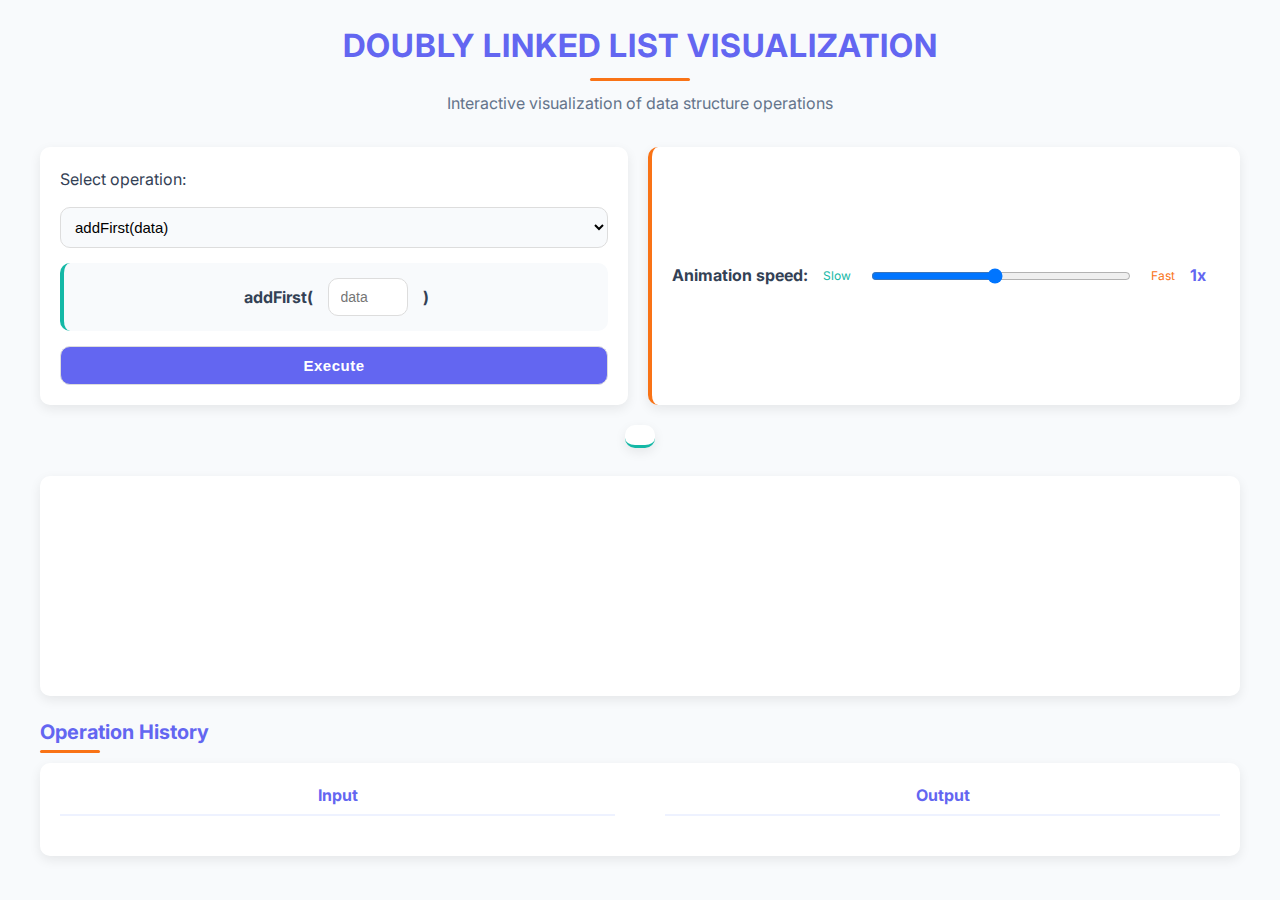
<file: index.html>
<!DOCTYPE html>
<html lang="en">
<head>
  <meta charset="UTF-8">
  <meta name="viewport" content="width=device-width, initial-scale=1.0">
  <link rel="preconnect" href="https://fonts.googleapis.com">
  <link rel="preconnect" href="https://fonts.gstatic.com" crossorigin>
  <link href="https://fonts.googleapis.com/css2?family=Inter:wght@400;500;600;700&display=swap" rel="stylesheet">
  <link rel="stylesheet" href="style.css">
  <title>Doubly Linked List Visualization</title>
</head>
<body>

<h1>Doubly Linked List Visualization</h1>
<p class="subtitle">Interactive visualization of data structure operations</p>

<div class="controls-container">
  <div class="dll-methods-container">
    <label for="dll-methods">Select operation:</label>
    <select id="dll-methods">
      <option value="addFirst">addFirst(data)</option>
      <option value="addLast">addLast(data)</option>
      <option value="insertAt">insertAt(index, data)</option>
      <option value="removeFirst">removeFirst()</option>
      <option value="removeLast">removeLast()</option>
      <option value="removeAt">removeAt(index)</option>
      <option value="remove">remove(data)</option>
      <option value="get">get(index)</option>
      <option value="find">find(data)</option>
      <option value="contains">contains(data)</option>
      <option value="isEmpty">isEmpty()</option>
      <option value="size">size()</option>
    </select>
    
    <div class="selected-method">
      <!-- Content will be added dynamically -->
    </div>
    
    <button id="run-function">Execute</button>
  </div>  

  <div class="animation-control">
    <label for="animation-speed">Animation speed:</label>
    <span class="speed-label slow">Slow</span>
    <input type="range" id="animation-speed" min="0.1" max="2" step="0.1" value="1">
    <span class="speed-label fast">Fast</span>
    <span id="speed-value">1x</span>
  </div>
</div>

<div id="messages">
  <p id="actionText"></p>
</div>

<div id="notification-container">
  <!-- Notifications will be added here dynamically -->
</div>

<div class="visualization-container">
  <div class="main-container">
    <div id="dll-container">
      <!-- Content will be added dynamically -->
    </div>
  </div>

  <div class="function-history-container">
    <h2>Operation History</h2>
    <div class="function-history">
      <div class="input-functions">
        <h3>Input</h3>
        <div class="functions">
          <!-- Content will be added dynamically -->
        </div>
      </div>
      <div class="outputs">
        <h3>Output</h3>
        <div class="output-of-functions">
          <!-- Content will be added dynamically -->
        </div>
      </div>
    </div>
  </div>
</div>

<script src="main.js"></script>
</body>
</html>
</file>
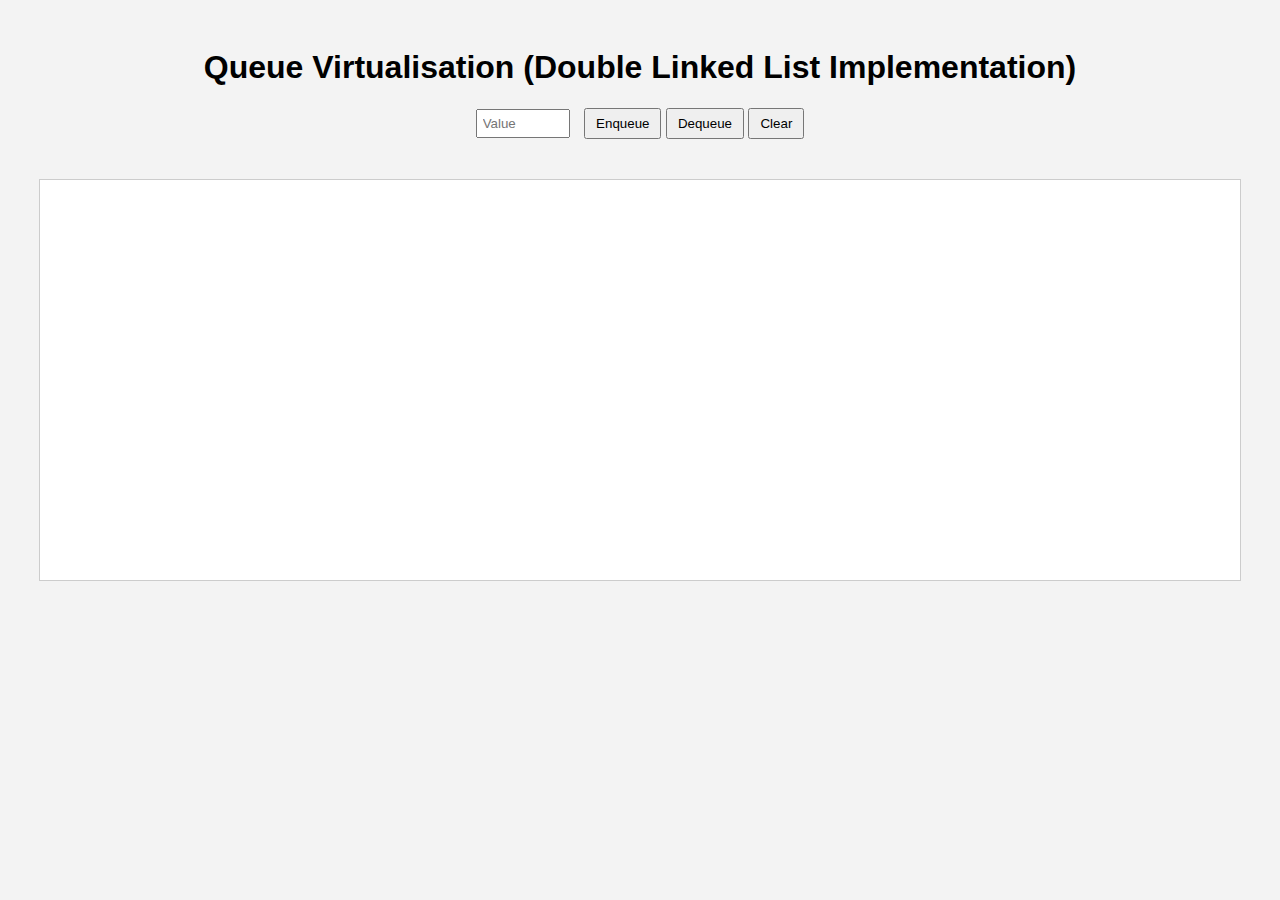
<file: visual.html>
<!DOCTYPE html>
<html lang="en">
<head>
  <meta charset="UTF-8">
  <title>Queue Virtualisation (Double Linked List Implementation)</title>
  <style>
    body {
      font-family: sans-serif;
      background-color: #f3f3f3;
      text-align: center;
      padding: 20px;
    }

    canvas {
      background: white;
      border: 1px solid #ccc;
      margin-top: 20px;
    }

    #controls {
      margin-bottom: 20px;
    }

    input {
      padding: 5px;
      width: 80px;
      margin-right: 10px;
    }

    button {
      padding: 6px 10px;
    }

    #messages {
      margin-top: 20px;
      font-size: 16px;
      font-weight: bold;
    }
  </style>
</head>
<body>

<h1>Queue Virtualisation (Double Linked List Implementation)</h1>

<div id="controls">
  <input type="text" id="valueInput" placeholder="Value">
  <button onclick="enqueue()">Enqueue</button>
  <button onclick="dequeue()">Dequeue</button>
  <button onclick="clearQueue()">Clear</button>
</div>

<div id="messages">
  <p id="actionText"></p>
</div>

<canvas id="queueCanvas" width="1200" height="400"></canvas>

<script>
  const canvas = document.getElementById("queueCanvas");
  const ctx = canvas.getContext("2d");

  const nodeWidth = 60;
  const nodeHeight = 40;
  const spacing = 30;
  const rowHeight = 100;
  const maxPerRow = 12;

  let queue = [];
  const actionText = document.getElementById("actionText");

  class VisualNode {
    constructor(value, targetX, targetY) {
      this.value = value;
      this.x = 0;
      this.y = 0;
      this.targetX = targetX;
      this.targetY = targetY;
      this.speed = 10;
    }

    updatePosition() {
      this.x += (this.targetX - this.x) / this.speed;
      this.y += (this.targetY - this.y) / this.speed;
    }

    isNearTarget() {
      return Math.abs(this.x - this.targetX) < 1 && Math.abs(this.y - this.targetY) < 1;
    }
  }

  function getCoordinates(index) {
    const row = Math.floor(index / maxPerRow);
    const col = index % maxPerRow;
    const x = 50 + col * (nodeWidth + spacing);
    const y = 80 + row * rowHeight;
    return { x, y };
  }

  function drawArrow(fromX, fromY, toX, toY, reverse = false, color = "#000") {
    const headLength = 10;
    const angle = Math.atan2(toY - fromY, toX - fromX);
    ctx.beginPath();
    ctx.moveTo(fromX, fromY);
    ctx.lineTo(toX, toY);
    ctx.strokeStyle = color;
    ctx.stroke();

    ctx.beginPath();
    ctx.moveTo(toX, toY);
    ctx.lineTo(
      toX - headLength * Math.cos(angle - Math.PI / 6),
      toY - headLength * Math.sin(angle - Math.PI / 6)
    );
    ctx.lineTo(
      toX - headLength * Math.cos(angle + Math.PI / 6),
      toY - headLength * Math.sin(angle + Math.PI / 6)
    );
    ctx.lineTo(toX, toY);
    ctx.fillStyle = color;
    ctx.fill();
  }

  function drawQueue() {
    ctx.clearRect(0, 0, canvas.width, canvas.height);

    queue.forEach((node, index) => {
      node.updatePosition();

      ctx.fillStyle = "#4CAF50";
      ctx.fillRect(node.x, node.y, nodeWidth, nodeHeight);
      ctx.strokeRect(node.x, node.y, nodeWidth, nodeHeight);

      ctx.fillStyle = "#fff";
      ctx.font = "16px Arial";
      ctx.textAlign = "center";
      ctx.textBaseline = "middle";
      ctx.fillText(node.value, node.x + nodeWidth / 2, node.y + nodeHeight / 2);

      if (index < queue.length - 1) {
        const next = queue[index + 1];
        drawArrow(
          node.x + nodeWidth,
          node.y + nodeHeight / 2,
          next.x,
          next.y + nodeHeight / 2
        );
        drawArrow(
          next.x,
          next.y + nodeHeight / 2 + 10,
          node.x + nodeWidth,
          node.y + nodeHeight / 2 + 10,
          true,
          "#f00"
        );
      }
    });

    // Draw Head and Tail
    if (queue.length > 0) {
      const head = queue[0];
      const tail = queue[queue.length - 1];

      ctx.fillStyle = "#000";
      ctx.font = "16px Arial";
      ctx.fillText("Head", head.x + nodeWidth / 2, head.y - 30);
      drawArrow(head.x + nodeWidth / 2, head.y - 25, head.x + nodeWidth / 2, head.y, false, "#007BFF");

      ctx.fillText("Tail", tail.x + nodeWidth / 2, tail.y + nodeHeight + 30);
      drawArrow(tail.x + nodeWidth / 2, tail.y + nodeHeight + 25, tail.x + nodeWidth / 2, tail.y + nodeHeight, false, "#FF8800");
    }

    // Continue animating if nodes are still moving
    let animating = queue.some(node => !node.isNearTarget());
    if (animating) {
      requestAnimationFrame(drawQueue);
    }
  }

  function enqueue() {
    const input = document.getElementById("valueInput");
    const value = input.value.trim();
    if (value === "") return alert("Enter a value");
    const index = queue.length;
    const { x, y } = getCoordinates(index);
    const newNode = new VisualNode(value, x, y);
    queue.push(newNode);
    input.value = "";

    actionText.textContent = `Enqueued Value: ${value}`;
    drawQueue();
  }

  function dequeue() {
    if (queue.length === 0) return alert("Queue is empty!");
    const removed = queue.shift();
    queue.forEach((node, index) => {
      const { x, y } = getCoordinates(index);
      node.targetX = x;
      node.targetY = y;
    });

    actionText.textContent = `Dequeued Value: ${removed.value}`;
    drawQueue();
  }

  function clearQueue() {
    queue = [];
    actionText.textContent = "Queue cleared.";
    drawQueue();
  }

  drawQueue();
</script>

</body>
</html>
</file>
<file: style.css>
/* Общие стили для body */
*{
  margin: 0;
  padding: 0;
  box-sizing: border-box;
}

:root {
  --animation-speed: 0.4s;
  --primary-color: #6366f1;
  --primary-dark: #4f46e5;
  --secondary-color: #f97316;
  --background-color: #f8fafc;
  --text-color: #334155;
  --border-radius: 10px;
  --shadow: 0 4px 12px rgba(0, 0, 0, 0.08);
  --node-gradient: linear-gradient(135deg, #6366f1, #4f46e5);
  --accent-color: #14b8a6;
}

/* Общие стили для body */
body {
  font-family: 'Inter', 'Roboto', sans-serif;
  background-color: var(--background-color);
  color: var(--text-color);
  text-align: center;
  padding: 20px;
  margin: 0;
  line-height: 1.6;
}

/* Стили для заголовков */
h1 {
  font-size: 32px;
  color: var(--primary-color);
  font-weight: bold;
  margin-bottom: 10px;
  text-transform: uppercase;
  letter-spacing: 1px;
  position: relative;
  display: inline-block;
  padding-bottom: 10px;
}

h1::after {
  content: '';
  position: absolute;
  bottom: 0;
  left: 50%;
  transform: translateX(-50%);
  width: 100px;
  height: 3px;
  background-color: var(--secondary-color);
  border-radius: 2px;
}

.subtitle {
  font-size: 16px;
  color: #64748b;
  margin-bottom: 30px;
  font-weight: 400;
}

/* Новая компоновка: контейнер для элементов управления */
.controls-container {
  display: flex;
  justify-content: space-between;
  gap: 20px;
  margin: 0 auto 20px;
  max-width: 1200px;
  flex-wrap: wrap;
}

/* Контейнер для методов */
.dll-methods-container {
  background: #fff;
  padding: 20px;
  border-radius: var(--border-radius);
  box-shadow: var(--shadow);
  text-align: left;
  flex: 1;
  min-width: 300px;
  max-width: 600px;
  display: flex;
  flex-direction: column;
  gap: 15px;
}

/* Стили для select и кнопки */
#dll-methods, #run-function {
  font-size: 15px;
  padding: 10px;
  border-radius: var(--border-radius);
  border: 1px solid #ddd;
  outline: none;
  transition: all 0.3s ease;
}

#dll-methods {
  width: 100%;
  background-color: #f8fafc;
}

#dll-methods:focus {
  border-color: var(--primary-color);
  box-shadow: 0 0 0 2px rgba(78, 121, 167, 0.2);
}

button {
  background-color: var(--primary-color);
  color: white;
  font-size: 15px;
  border: none;
  border-radius: var(--border-radius);
  cursor: pointer;
  transition: all 0.3s ease;
  padding: 12px 24px;
  font-weight: 600;
  letter-spacing: 0.5px;
  margin-top: auto;
}

button:hover {
  background-color: var(--primary-dark);
  transform: translateY(-2px);
  box-shadow: 0 5px 15px rgba(99, 102, 241, 0.25);
}

/* Стиль для выбранного метода */
.selected-method {
  background-color: #f8fafc;
  border-radius: var(--border-radius);
  padding: 15px;
  border-left: 4px solid var(--accent-color);
}

.selected-method p {
  font-size: 16px;
  font-weight: bold;
  color: var(--text-color);
  display: flex;
  align-items: center;
  flex-wrap: wrap;
  justify-content: center;
  gap: 10px;
  margin: 0;
}

input {
  padding: 10px 12px;
  font-size: 14px;
  border-radius: var(--border-radius);
  border: 1px solid #ddd;
  width: 80px;
  margin: 0 5px;
  box-sizing: border-box;
  outline: none;
  transition: all 0.3s ease;
}

input:focus {
  border-color: var(--primary-color);
  box-shadow: 0 0 0 2px rgba(78, 121, 167, 0.2);
}

/* Элемент управления скоростью анимации */
.animation-control {
  padding: 20px;
  background: white;
  border-radius: var(--border-radius);
  box-shadow: var(--shadow);
  display: flex;
  align-items: center;
  gap: 10px;
  border-left: 4px solid var(--secondary-color);
  flex: 1;
  min-width: 300px;
  max-width: 600px;
}

.animation-control label {
  font-weight: bold;
  color: var(--text-color);
  white-space: nowrap;
}

.speed-label {
  font-size: 12px;
  color: #64748b;
  margin: 0 5px;
}

.speed-label.slow {
  color: var(--accent-color);
}

.speed-label.fast {
  color: var(--secondary-color);
}

#animation-speed {
  width: 150px;
  cursor: pointer;
  flex: 1;
}

#speed-value {
  font-weight: bold;
  color: var(--primary-color);
  width: 30px;
  text-align: left;
}

/* Контейнер для сообщений */
#messages {
  margin: 20px auto;
  max-width: 1200px;
}

#actionText {
  font-size: 16px;
  color: var(--text-color);
  background-color: #fff;
  padding: 10px 15px;
  border-radius: var(--border-radius);
  box-shadow: var(--shadow);
  display: inline-block;
  border-bottom: 3px solid var(--accent-color);
}

/* Контейнер для визуализации */
.visualization-container {
  display: flex;
  flex-direction: column;
  gap: 20px;
  max-width: 1200px;
  margin: 0 auto;
}

.main-container{
  display: flex;
  justify-content: center;
  width: 100%;
}

#dll-container {
  display: flex;
  justify-content: flex-start;
  align-items: center;
  flex-wrap: nowrap;
  overflow-x: auto;
  gap: 20px;
  padding: 20px;
  transition: all 0.5s cubic-bezier(0.25, 0.1, 0.25, 1);
  min-height: 120px;
  width: 100%;
  height: 220px;
  background-color: white;
  border-radius: var(--border-radius);
  box-shadow: var(--shadow);
}

.function-history-container {
  width: 100%;
}

.function-history-container h2 {
  color: var(--primary-color);
  font-size: 20px;
  margin-bottom: 15px;
  text-align: left;
  position: relative;
}

.function-history-container h2::after {
  content: '';
  position: absolute;
  left: 0;
  bottom: -5px;
  width: 60px;
  height: 3px;
  background-color: var(--secondary-color);
  border-radius: 2px;
}

.function-history{
  width: 100%;
  max-height: 250px;
  display: flex;
  gap: 50px;
  background-color: white;
  padding: 20px;
  border-radius: var(--border-radius);
  box-shadow: var(--shadow);
  overflow-y: auto;
}

.input-functions, .outputs{
  display: flex;
  flex-direction: column;
  gap: 10px;
  width: 50%;
}

.input-functions h3, .outputs h3 {
  font-size: 16px;
  color: var(--primary-color);
  margin-bottom: 10px;
  padding-bottom: 5px;
  border-bottom: 2px solid #eef2ff;
}

.functions, .output-of-functions{
  display: flex;
  flex-direction: column;
  gap: 5px;
  text-align: left;
  font-size: 16px;
  font-family: monospace;
  overflow-y: auto;
  max-height: 220px;
}

.output-of-functions{
  border-left: solid #e5e7eb 1px;
  padding-left: 20px;
}

.dll-function {
  background-color: #eef2ff;
  padding: 8px 12px;
  border-radius: 4px;
  margin-bottom: 5px;
  border-left: 3px solid var(--primary-color);
  color: var(--text-color);
}

.outputs p {
  background-color: #f8fafc;
  padding: 8px 12px;
  border-radius: 4px;
  margin-bottom: 5px;
  border-left: 3px solid var(--accent-color);
}

/* Анимация появления узлов */
.node {
  position: relative;
  display: flex;
  flex-direction: column;
  align-items: center;
  background: var(--node-gradient);
  color: white;
  border-radius: var(--border-radius);
  padding: 15px;
  font-weight: bold;
  font-family: sans-serif;
  min-width: 80px;
  opacity: 0;
  transform: translateX(-30px);
  animation: slideIn var(--animation-speed) ease forwards;
  transition: all 0.3s cubic-bezier(0.25, 0.1, 0.25, 1.2);
  box-shadow: var(--shadow);
}

.node:hover {
  transform: scale(1.1);
  box-shadow: 0 8px 20px rgba(99, 102, 241, 0.25);
  z-index: 10;
  background: linear-gradient(135deg, #4f46e5, #3730a3);
}

.node-data {
  font-size: 22px;
  margin-bottom: 5px;
}

.node-index {
  position: absolute;
  top: -8px;
  right: -8px;
  background: var(--secondary-color);
  color: white;
  border-radius: 50%;
  width: 22px;
  height: 22px;
  font-size: 12px;
  display: flex;
  align-items: center;
  justify-content: center;
  box-shadow: 0 2px 5px rgba(0, 0, 0, 0.2);
}

/* Стили для лейбла узлов */
.node .label {
  font-size: 11px;
  color: #ffffff;
  margin-top: 4px;
  font-weight: normal;
  background-color: rgba(255, 255, 255, 0.2);
  padding: 2px 8px;
  border-radius: 12px;
  text-transform: uppercase;
  letter-spacing: 0.5px;
}

.arrow {
  font-size: 24px;
  margin: 0 5px;
  opacity: 0;
  animation: fadeIn var(--animation-speed) ease forwards;
  color: var(--secondary-color);
  position: relative;
  width: 40px;
  display: flex;
  align-items: center;
  justify-content: center;
  text-shadow: 0 2px 3px rgba(0, 0, 0, 0.1);
  font-weight: bold;
  transform: scale(0.8);
  transition: all 0.3s ease;
}

.arrow:after {
  content: '';
  position: absolute;
  bottom: 0;
  left: 50%;
  width: 100%;
  height: 2px;
  background-color: rgba(249, 115, 22, 0.3);
  transform: translateX(-50%) scaleX(0.7);
  transition: all 0.3s ease;
  opacity: 0.6;
}

/* При наведении на стрелки усиливаем эффект */
.arrow:hover {
  transform: scale(1.1);
  color: #ea580c;
}

.arrow:hover:after {
  transform: translateX(-50%) scaleX(1);
  opacity: 1;
  background-color: rgba(249, 115, 22, 0.7);
}

@keyframes fadeIn {
  from {
    opacity: 0;
    transform: translateY(-10px);
  }
  to {
    opacity: 1;
    transform: translateY(0);
  }
}

@keyframes slideIn {
  0% {
    opacity: 0;
    transform: translateX(-30px) scale(0.8);
  }
  60% {
    transform: translateX(10px) scale(1.05);
  }
  80% {
    transform: translateX(-5px) scale(0.98);
  }
  100% {
    opacity: 1;
    transform: translateX(0) scale(1);
  }
}

/* Стиль для последнего добавленного элемента */
.node.last-added {
  background: linear-gradient(135deg, var(--secondary-color), #ea580c);
  box-shadow: 0 0 15px rgba(249, 115, 22, 0.4);
  animation: lastAdded 1.5s ease forwards;
}

@keyframes lastAdded {
  0% {
    transform: scale(0.8);
    opacity: 0;
  }
  50% {
    transform: scale(1.15);
    box-shadow: 0 0 20px rgba(249, 115, 22, 0.6);
  }
  75% {
    transform: scale(0.95);
  }
  100% {
    transform: scale(1);
    opacity: 1;
  }
}

/* Анимации для операций с узлами */
.node-highlight {
  animation: highlight calc(var(--animation-speed) * 2) ease;
}

@keyframes highlight {
  0% {
    box-shadow: 0 0 0 0 rgba(249, 115, 22, 0.7);
    transform: scale(1);
  }
  50% {
    box-shadow: 0 0 15px 5px rgba(249, 115, 22, 0.7);
    transform: scale(1.1);
    background: var(--secondary-color);
  }
  75% {
    transform: scale(0.95);
    box-shadow: 0 0 5px 2px rgba(249, 115, 22, 0.3);
  }
  100% {
    box-shadow: 0 0 0 0 rgba(249, 115, 22, 0);
    transform: scale(1);
    background: var(--node-gradient);
  }
}

.node-remove {
  animation: remove var(--animation-speed) ease forwards;
}

@keyframes remove {
  0% {
    transform: scale(1);
    opacity: 1;
  }
  20% {
    transform: scale(1.1);
    background-color: #ef4444;
  }
  100% {
    transform: scale(0);
    opacity: 0;
  }
}

.pulse-animation {
  animation: pulse 1s ease;
}

@keyframes pulse {
  0% {
    box-shadow: 0 0 0 0 rgba(249, 115, 22, 0.7);
    transform: scale(1);
  }
  40% {
    box-shadow: 0 0 15px 5px rgba(249, 115, 22, 0.7);
    transform: scale(1.15);
    background-color: var(--secondary-color);
  }
  70% {
    transform: scale(0.95);
    box-shadow: 0 0 5px 2px rgba(249, 115, 22, 0.3);
  }
  100% {
    box-shadow: 0 0 0 0 rgba(249, 115, 22, 0);
    transform: scale(1);
    background: var(--node-gradient);
  }
}

/* Стили для уведомлений */
#notification-container {
  position: fixed;
  top: 20px;
  right: 20px;
  z-index: 1000;
  display: flex;
  flex-direction: column;
  gap: 10px;
  max-width: 350px;
}

.notification {
  background-color: white;
  color: var(--text-color);
  padding: 15px 20px;
  border-radius: var(--border-radius);
  box-shadow: 0 4px 12px rgba(0, 0, 0, 0.15);
  display: flex;
  align-items: flex-start;
  justify-content: space-between;
  transform: translateX(120%);
  animation: slideInNotification 0.5s forwards;
  position: relative;
  overflow: hidden;
}

.notification.error {
  border-left: 4px solid #ef4444;
}

.notification.info {
  border-left: 4px solid var(--primary-color);
}

.notification.success {
  border-left: 4px solid #10b981;
}

.notification-icon {
  margin-right: 12px;
  font-size: 20px;
}

.notification-content {
  flex: 1;
  text-align: left;
}

.notification-title {
  font-weight: 600;
  font-size: 16px;
  margin-bottom: 5px;
}

.notification-message {
  font-size: 14px;
  opacity: 0.9;
}

.notification-close {
  cursor: pointer;
  font-size: 14px;
  color: #64748b;
  background: none;
  border: none;
  padding: 0;
  margin-left: 10px;
}

.notification-progress {
  position: absolute;
  bottom: 0;
  left: 0;
  height: 3px;
  background-color: rgba(0, 0, 0, 0.1);
  width: 100%;
}

.notification-progress-bar {
  height: 100%;
  width: 100%;
  background-color: var(--primary-color);
  animation: progressShrink 5s linear forwards;
}

.notification.error .notification-progress-bar {
  background-color: #ef4444;
}

.notification.success .notification-progress-bar {
  background-color: #10b981;
}

@keyframes slideInNotification {
  from {
    transform: translateX(120%);
  }
  to {
    transform: translateX(0);
  }
}

@keyframes slideOutNotification {
  from {
    transform: translateX(0);
  }
  to {
    transform: translateX(120%);
  }
}

@keyframes progressShrink {
  from {
    width: 100%;
  }
  to {
    width: 0%;
  }
}

/* Специальные анимации для разных типов добавления узлов */
.node.add-first {
  animation: addFirstAnimation var(--animation-speed) ease forwards;
}

.node.add-last {
  animation: addLastAnimation var(--animation-speed) ease forwards;
}

.node.insert-at {
  animation: insertAtAnimation var(--animation-speed) ease forwards;
}

@keyframes addFirstAnimation {
  0% {
    opacity: 0;
    transform: translateX(-50px) scale(0.8);
  }
  60% {
    transform: translateX(10px) scale(1.05);
  }
  80% {
    transform: translateX(-5px) scale(0.98);
  }
  100% {
    opacity: 1;
    transform: translateX(0) scale(1);
  }
}

@keyframes addLastAnimation {
  0% {
    opacity: 0;
    transform: translateX(50px) scale(0.8);
  }
  60% {
    transform: translateX(-10px) scale(1.05);
  }
  80% {
    transform: translateX(5px) scale(0.98);
  }
  100% {
    opacity: 1;
    transform: translateX(0) scale(1);
  }
}

@keyframes insertAtAnimation {
  0% {
    opacity: 0;
    transform: translateY(-40px) scale(0.8);
  }
  60% {
    transform: translateY(10px) scale(1.05);
  }
  80% {
    transform: translateY(-5px) scale(0.98);
  }
  100% {
    opacity: 1;
    transform: translateY(0) scale(1);
  }
}
</file>
